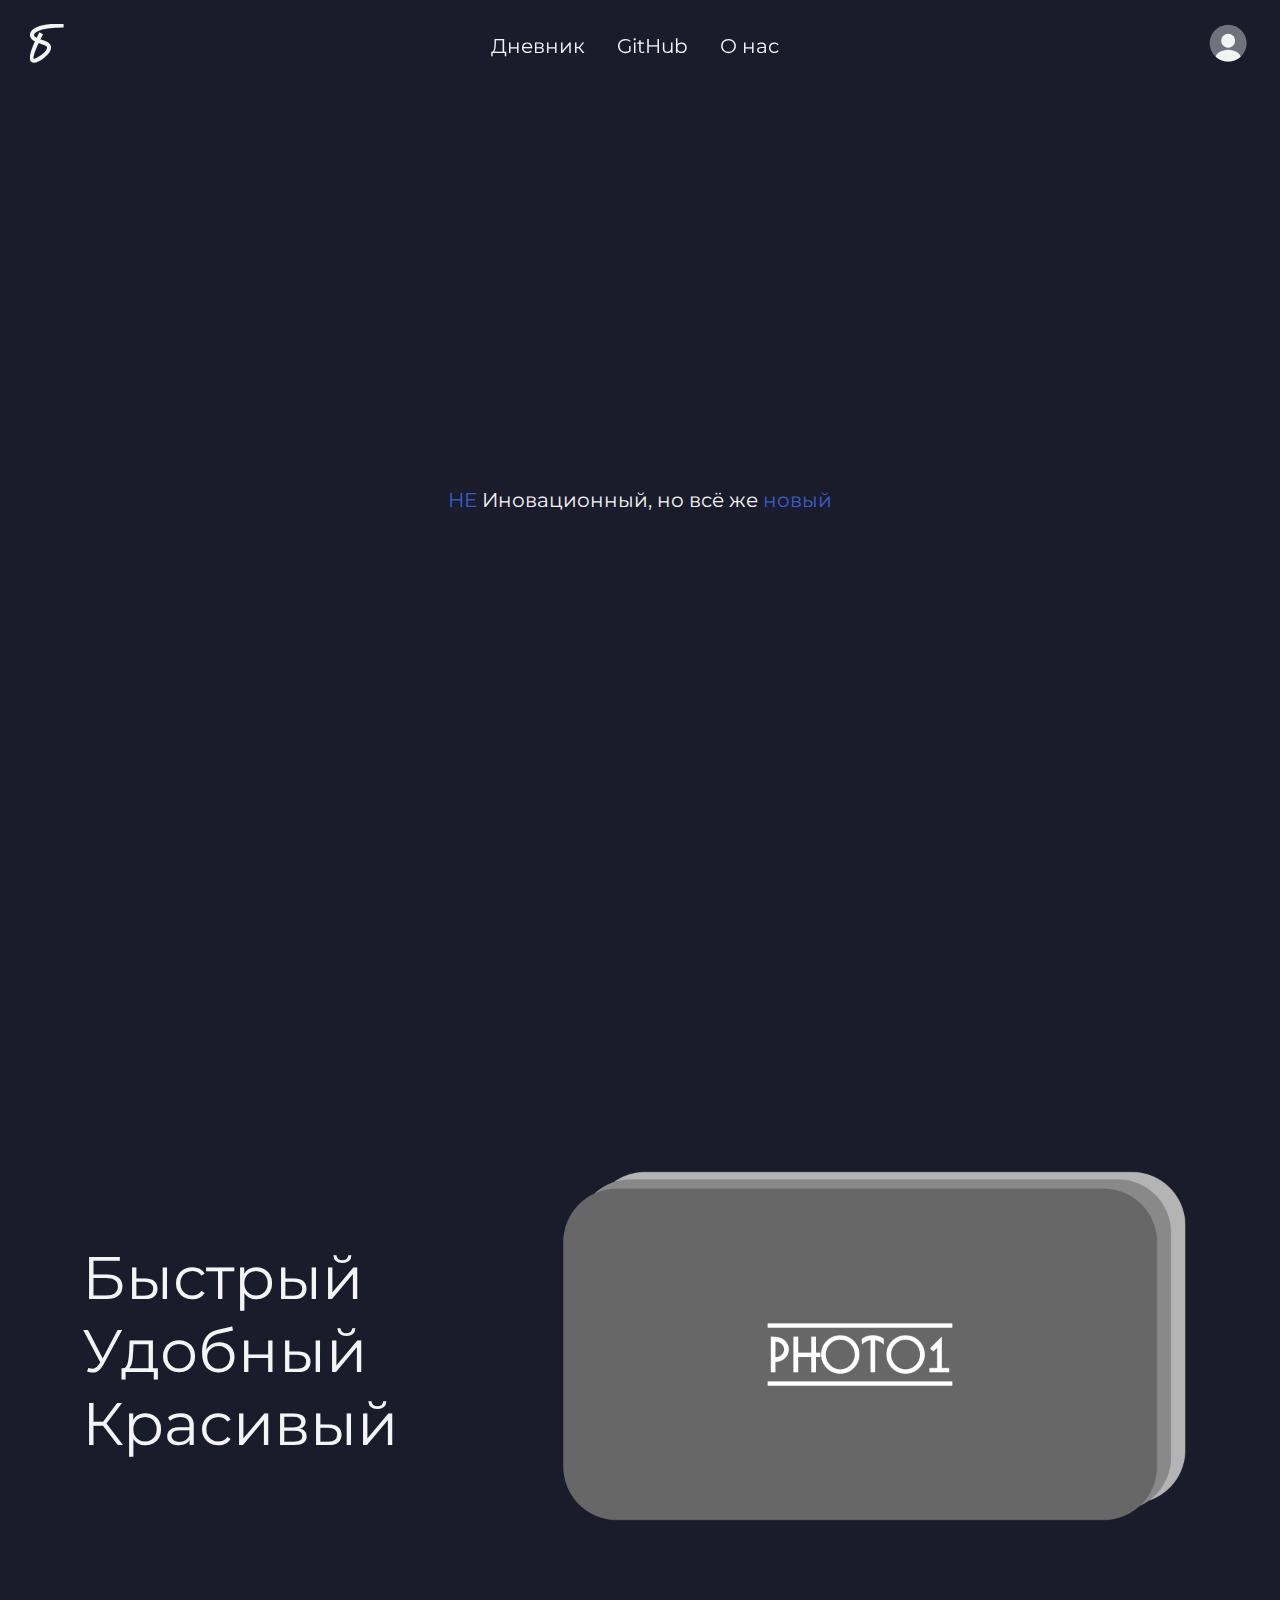
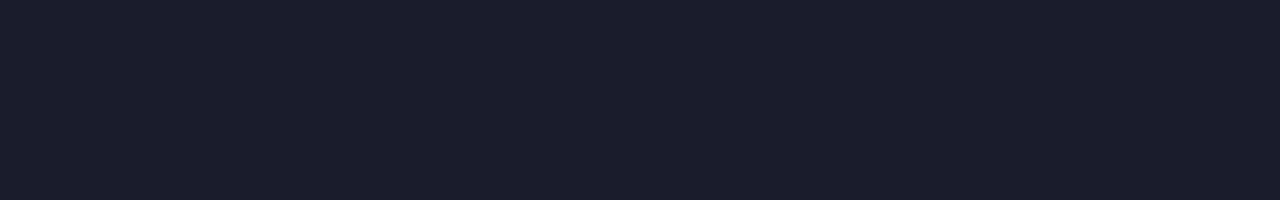
<file: index.html>
<!DOCTYPE html>
<html lang="ru">

<head>
    <meta charset="UTF-8">
    <meta name="viewport" content="width=device-width, initial-scale=1.0">

 <link rel="stylesheet" href="/styles.css" \>
    <link rel="stylesheet" href="/static/css/blayz.lib.css" \>
    <link rel="stylesheet" href="/static/css/fonts.css" \>
    <link rel="stylesheet" href="/static/css/animate.lib.css" /><!-- <link rel="stylesheet" href="https://cdnjs.cloudflare.com/ajax/libs/animate.css/4.1.1/animate.min.css" /> -->
    <link rel="preconnect" href="https://fonts.googleapis.com">
    <link rel="preconnect" href="https://fonts.gstatic.com" crossorigin>
    <link href="https://fonts.googleapis.com/css2?family=Montserrat:ital,wght@0,100..900;1,100..900&family=Pacifico&display=swap" rel="stylesheet">
    <script defer src="/static/js/blayz.lib.js"></script>
    <script src="/static/js/WOW.js"></script><!-- <script src="https://raw.githubusercontent.com/graingert/WOW/refs/heads/master/src/WOW.js"></script> -->
    <script src="/static/js/anime.umd.min.js"></script><script>const { animate } = anime;</script><!-- <script src="https://cdn.jsdelivr.net/npm/animejs/dist/bundles/anime.umd.min.js"></script> -->

    <title>osd proj ahh</title>
</head>

<body class="animate__animated animate__fadeIn" style="--animate-duration: 2s;">

    <header>
        <div id="logo">
            <a href="" title="Блайз">
                <svg xmlns="http://www.w3.org/2000/svg" viewBox="0 0 1342  1550.69">
                    <path  d="m1326.93,60C216.99,58.7,35.27,325.17,89.73,488.17c80.4,240.59,611.13,187.57,658.72,405.11,52.54,240.2-521.3,639.59-655.42,536.85-69.39-53.15-61.84-271.93,349.12-1063.83"/>
                </svg>
            </a>
        </div>
        <div id="links">
            <a href="https://osd.blayz.ru">Дневник</a>
            <a href="https://github.com/cfuser0x11/open-school-diary">GitHub</a>
            <a href="/about.php">О нас</a>
        </div>
        <div id="profile">
            <a href="" title="Профиль">
                <svg xmlns="http://www.w3.org/2000/svg" viewBox="0 0 24 24">
                    <path opacity="0.4" d="M12 22.01C17.5228 22.01 22 17.5329 22 12.01C22 6.48716 17.5228 2.01001 12 2.01001C6.47715 2.01001 2 6.48716 2 12.01C2 17.5329 6.47715 22.01 12 22.01Z" />
                    <path d="M12 6.93994C9.93 6.93994 8.25 8.61994 8.25 10.6899C8.25 12.7199 9.84 14.3699 11.95 14.4299C11.98 14.4299 12.02 14.4299 12.04 14.4299C12.06 14.4299 12.09 14.4299 12.11 14.4299C12.12 14.4299 12.13 14.4299 12.13 14.4299C14.15 14.3599 15.74 12.7199 15.75 10.6899C15.75 8.61994 14.07 6.93994 12 6.93994Z"/>
                    <path d="M18.7807 19.36C17.0007 21 14.6207 22.01 12.0007 22.01C9.3807 22.01 7.0007 21 5.2207 19.36C5.4607 18.45 6.1107 17.62 7.0607 16.98C9.7907 15.16 14.2307 15.16 16.9407 16.98C17.9007 17.62 18.5407 18.45 18.7807 19.36Z" /> 
                </svg>
            </a>
        </div>
    </header>
    
    <main>
        <section id="hello">
            <div id="hello-diary">
                <svg xmlns="http://www.w3.org/2000/svg" version="1.1" viewBox="0 0 375.4 94.6">
                    <path class="sdanim" d="M89.9,17.8c6.7,6.6,10.1,16.2,10.1,28.8s-1.4,16.4-4.3,23.4c-2.9,7-6.9,12.6-12,16.6s-10.8,6.1-17.2,6.1-6.3-.3-8.9-1-5-1.6-7.3-2.8c-2.3-1.2-5.3-3-8.9-5.3-1.6,3.3-4,5.8-7.1,7.6-3.1,1.7-6.7,2.6-11,2.6s-8.4-1.1-10.6-3.2c-2.2-2.1-3.4-5.1-3.4-8.8s1.4-7.2,4.1-9.8c2.7-2.5,6.4-3.8,11.1-3.8s5.4.4,8.3,1.3c.9-8,2-14.6,3.4-19.8,1.4-5.1,3.4-10.3,6-15.6.9-1.9,2-3.3,3.2-4.1,1.2-.9,2.8-1.3,4.6-1.3s3.1.4,4.1,1.1,1.5,1.7,1.5,2.8-.2,1.7-.7,2.5c-1.5,2.7-3,6.4-4.4,11-1.4,4.6-2.5,9-3.3,13.3l-.6,3.3c-.8,4.6-1.5,8.5-2.2,11.5,3.5,1.9,6.9,3.4,10.3,4.5s6.5,1.6,9.3,1.6c4.3,0,8.1-1.4,11.3-4.2,3.2-2.8,5.7-6.8,7.5-11.9s2.7-11,2.7-17.8-2.1-16.1-6.2-20.6-10.4-6.8-18.7-6.8-10.5.8-15.7,2.4c-5.3,1.6-10.1,3.8-14.5,6.6-1,.6-1.9.9-2.6.9s-2-.4-2.7-1.3-1-2.1-1-3.6.3-2.8.8-3.8,1.4-1.9,2.7-2.8c4.2-2.9,9.3-5.2,15.3-6.9,6-1.7,12.1-2.6,18.1-2.6,12.6,0,22.3,3.3,29,9.9h0ZM28.6,83.1c1.2-.9,2.1-2.5,2.8-4.8-2.6-1-4.9-1.5-6.9-1.5s-2.9.4-3.8,1.3c-.9.8-1.3,1.8-1.3,2.9,0,2.3,1.5,3.4,4.4,3.4s3.5-.5,4.8-1.4Z"/>
                    <path class="sdanim" d="M150.4,71.4c.5.8.7,1.9.7,3.2,0,2.6-.6,4.6-1.9,6.1-3,3.5-6.1,6.3-9.3,8.5s-6.8,3.3-10.8,3.3-5.8-1-7.2-3.1c-1.4-2.1-2.1-5.2-2.1-9.4s.2-3.9.5-6.4c-5.8,0-9.7,0-12-.2-.1,1.8-.2,3.1-.2,3.8v2.1c0,4.1-.2,6.9-.3,8.5-.1,1.6-.5,2.8-1.2,3.6-.7.8-1.7,1.1-3.2,1.1-2.5,0-4.2-1.3-5.2-3.9-1-2.6-1.5-6.8-1.5-12.6,0-8.5,1.2-16.6,3.6-24.2.6-1.9,1.5-3.3,2.8-4.2,1.3-.9,3.2-1.3,5.7-1.3s2.2.2,2.7.5.8,1,.8,1.9-.5,3.4-1.5,7.1c-.5,2.2-1,4.8-1.5,7.8h12.6c.7-3.1,1.6-7,2.8-11.8.5-2,1.3-3.4,2.4-4.2,1.1-.8,2.7-1.3,4.8-1.3s2.6.2,3.1.5.9,1,.9,2c0,1.6-.8,6.1-2.4,13.4-1.8,8.4-2.7,13.5-2.7,15.5s.3,2.2.8,2.9c.5.7,1.2,1,2.1,1,1.3,0,2.9-.8,4.7-2.4,1.8-1.6,4.2-4.2,7.2-7.8.8-.9,1.7-1.4,2.6-1.4s1.5.4,2,1.2h0Z"/>
                    <path class="sdanim" d="M188.9,71.4c.5.8.7,1.9.7,3.2,0,2.6-.6,4.6-1.9,6.1-2.4,2.9-5.8,5.7-10.2,8.1-4.4,2.5-9.1,3.7-14.2,3.7s-12.2-1.9-16-5.6c-3.8-3.7-5.7-8.8-5.7-15.3s.9-8.7,2.8-12.6c1.9-3.9,4.5-7,7.9-9.3,3.4-2.3,7.2-3.4,11.4-3.4s6.8,1.1,9.1,3.4,3.4,5.3,3.4,9.2-1.6,8.4-4.9,11.6-8.7,5.8-16.4,7.7c1.6,3,4.7,4.5,9.3,4.5s6.3-1,10.1-3.1c3.8-2.1,7-4.8,9.8-8.1.8-.9,1.7-1.4,2.6-1.4s1.5.4,2,1.2h0ZM156.1,60.3c-1.7,2.8-2.5,6.2-2.5,10.2v.2c3.9-.9,6.9-2.3,9.1-4.1,2.2-1.8,3.3-4,3.3-6.4s-.3-2.2-1-3-1.6-1.1-2.8-1.1c-2.4,0-4.5,1.4-6.1,4.2h0Z"/>
                    <path class="sdanim" d="M235.8,63.3c.5.8.7,1.9.7,3.2s-.2,2.9-.7,3.8-1.2,1.5-2.2,1.8c-3.9,1.4-8.2,2.2-12.9,2.3-1.3,5.4-3.8,9.8-7.4,13.1-3.6,3.3-7.6,5-12,5-6.6,0-11.4-2.5-14.4-7.6-3-5-4.5-12.3-4.5-21.9s1-17.6,3.1-27.5c2.1-9.9,5.1-18.3,9.2-25.3C198.7,3.5,203.5,0,209.1,0s5.4,1.3,7.2,3.9,2.8,5.9,2.8,10.1-1,10.7-3,16c-2,5.3-5.4,10.8-10.1,16.7,4.4.3,7.9,2.1,10.7,5.4s4.4,7.4,4.9,12.2c3.1-.2,6.7-.8,11-2,.4-.1.9-.2,1.4-.2.9,0,1.5.4,2,1.3h0ZM207.1,79.7c1.6-1.7,2.6-4.2,3.1-7.3-2-1.4-3.6-3.2-4.7-5.4s-1.6-4.6-1.6-7.1.1-2.2.4-3.7h-.3c-2.7,0-4.9,1.3-6.7,4-1.8,2.7-2.7,6.2-2.7,10.6s.7,6.6,2.1,8.5c1.4,2,3.1,2.9,4.9,2.9s3.8-.8,5.4-2.6ZM202.6,15.5c-1.5,3.9-3,9.2-4.3,15.8-1.3,6.7-2.3,14-2.9,21.9,4.3-7.9,7.8-14.9,10.3-20.9,2.6-6,3.9-11.4,3.9-16.1s-.2-3.7-.7-4.8-1.2-1.7-2-1.7c-1.3,0-2.7,1.9-4.3,5.8Z"/>
                    <path class="sdanim" d="M281.8,71.4c.5.8.7,1.9.7,3.2,0,2.6-.6,4.6-1.9,6.1-3,3.5-6.1,6.3-9.3,8.5s-6.8,3.3-10.8,3.3-5.8-1-7.2-3.1c-1.4-2.1-2.1-5.2-2.1-9.4s.2-3.9.5-6.4c-5.8,0-9.7,0-12-.2-.1,1.8-.2,3.1-.2,3.8v2.1c0,4.1-.2,6.9-.3,8.5-.1,1.6-.5,2.8-1.2,3.6-.6.8-1.7,1.1-3.2,1.1-2.5,0-4.2-1.3-5.2-3.9-1-2.6-1.5-6.8-1.5-12.6,0-8.5,1.2-16.6,3.6-24.2.6-1.9,1.5-3.3,2.8-4.2,1.3-.9,3.2-1.3,5.7-1.3s2.2.2,2.7.5.8,1,.8,1.9-.5,3.4-1.5,7.1c-.5,2.2-1,4.8-1.5,7.8h12.6c.6-3.1,1.6-7,2.8-11.8.5-2,1.3-3.4,2.4-4.2s2.7-1.3,4.9-1.3,2.5.2,3.1.5c.6.4.9,1,.9,2,0,1.6-.8,6.1-2.5,13.4-1.8,8.4-2.7,13.5-2.7,15.5s.3,2.2.8,2.9c.5.7,1.2,1,2.1,1,1.3,0,2.9-.8,4.7-2.4,1.8-1.6,4.2-4.2,7.2-7.8.8-.9,1.7-1.4,2.6-1.4s1.5.4,2,1.2h0Z"/>
                    <path class="sdanim" d="M277.4,88.6c-1.9-2.7-2.8-6.1-2.8-10.1s.3-9.4,1-13.5c.6-4.1,1.7-8.4,3.2-13,.6-2,1.6-3.4,2.8-4.2s3-1.3,5.6-1.3,2.4.2,3,.7c.5.5.8,1.1.8,2.1s-.4,2.3-1.1,5.3c-.6,2.4-1.2,4.6-1.6,6.6-1.3,6.9-2,11.4-2,13.7s.2,2.3.5,2.9c.3.6.9.8,1.6.8s2.2-1,3.7-2.9c1.5-2,3-4.9,4.7-8.9,1.7-4,3.3-8.9,4.9-14.7.5-2,1.3-3.4,2.4-4.2s2.7-1.3,4.9-1.3,2.5.2,3.1.5c.6.4.9,1,.9,2,0,1.6-.8,6.1-2.5,13.4-1.8,8.4-2.7,13.5-2.7,15.5s.3,2.2.8,2.9c.5.7,1.2,1,2.1,1,1.3,0,2.9-.8,4.7-2.4,1.8-1.6,4.2-4.2,7.2-7.8.8-.9,1.7-1.4,2.6-1.4s1.5.4,2,1.2c.5.8.7,1.9.7,3.2,0,2.6-.6,4.6-1.9,6.1-2.8,3.5-5.8,6.3-9.1,8.5-3.2,2.2-6.9,3.3-11,3.3s-5.4-1.2-6.9-3.6-2.2-5.8-2.2-10.2c-1.1,4.4-2.8,7.9-5,10.2-2.2,2.4-4.6,3.6-7.2,3.6s-5.3-1.4-7.2-4.1h0Z"/>
                    <path class="sdanim" d="M321.6,88.7c-1-2.6-1.5-6.8-1.5-12.6,0-8.5,1.2-16.6,3.6-24.2.6-1.9,1.5-3.3,2.9-4.2,1.3-.9,3.2-1.3,5.6-1.3s2.2.2,2.7.5.8,1,.8,1.9-.5,3.4-1.5,7.1c-.1.5-.4,1.5-.8,3.1-.4,1.6-.8,3.5-1.2,5.7s-.6,4.6-.7,7.2c2.4-9.2,5.3-15.7,8.9-19.6,3.6-3.9,7.9-5.9,13-5.9s6.1,1.1,8,3.2c1.9,2.1,2.9,4.8,2.9,8.2s-.6,5.1-1.8,7c-1.2,1.9-2.8,2.8-4.8,2.8s-2.2-.3-3-.9-1.1-1.4-1.1-2.4,0-1,.2-1.6c.1-.6.2-1,.3-1.3.3-1,.5-1.9.5-2.7,0-1.8-.9-2.7-2.5-2.7s-2.6.7-3.8,2c-1.2,1.3-2.2,3.1-3,5.4-.8,2.2-1.1,4.7-1.1,7.3s.8,6.4,2.5,8.5c1.6,2.1,4,3.2,7.1,3.2s4.6-.8,6.5-2.4c1.9-1.6,4.5-4.4,7.8-8.4.8-.9,1.7-1.4,2.6-1.4s1.5.4,2,1.2.7,1.9.7,3.2c0,2.6-.6,4.6-1.9,6.1-2.9,3.5-5.9,6.4-8.8,8.6s-6.3,3.3-10,3.3-5.9-.7-8.4-2c-2.5-1.3-4.6-3-6.1-4.8s-2.6-3.7-3-5.5c-.1.5-.6,2.3-1.5,5.5-.7,2.6-1.5,4.4-2.5,5.4s-2.4,1.5-4.4,1.5-4.2-1.3-5.2-3.9h0Z"/>   
                </svg>
            </div>
            <div font="20" id="hello-text">
                <span font="bit-wblue bold animated">НЕ</span> Иновационный, но всё же 
                <span font="bit-wblue bold animated">новый</span>
            </div>
        </section>

        <section id="mini-about">
            <div id="mini-text" font="60">Быстрый<br>Удобный<br>Красивый</div>
            <div id="mini-photos"><img size="big" src="static/images/preview1.png" \></div>
        </section>

    </main>

    <footer>
    </footer>
</body>
</html>
</file>
<file: styles.css>
/* diary animation */
    @keyframes draw-sdanim {to {stroke-dashoffset: 0;}}
    @keyframes fillunstroke-sdanim {
        0%{fill:none;stroke:var(--color-text);stroke-width:2;}
        20%{fill:rgba(var(--color-wanimated-rgb),0.1);stroke:rgba(var(--color-wanimated-rgb),0.9);stroke-width:2}
        40%{fill:rgba(var(--color-wanimated-rgb),0.4);stroke:rgba(var(--color-wanimated-rgb),0.6)}
        60%{fill:rgba(var(--color-wanimated-rgb),0.8);stroke:rgba(var(--color-wanimated-rgb),0.8)}
        80%{fill:rgba(var(--color-wanimated-rgb),0.9);stroke:rgba(var(--color-wanimated-rgb),0.1);stroke-width:1}
        100%{fill:var(--color-text);stroke: transparent;stroke-width:0}
    }

main {display: none;}main.mathed {display: block;}

main{
    section {
        scroll-snap-align: start;
        height: 100vh;
        display: flex;
        align-items: center;
        justify-content: center;
        flex-wrap: nowrap;
    }
    
#hello{flex-direction:column;

/* hello styles */
    #hello-text{margin:10px;}
    #hello-diary{width:360px;
        .sdanim{
            fill: none; 
            stroke: var(--color-text);
            stroke-width: 2;
            stroke-dasharray: 1000;
            stroke-dashoffset: 1000;
            animation: 
            draw-sdanim 2.6s ease-in-out forwards,zzz,
            fillunstroke-sdanim 0.7s ease-in 2.6s forwards;
        }
        .sdanim :nth-child(1){animation-delay:0s,1s,2.6s}
                :nth-child(2){animation-delay:0.4s,1s,2.6s}
                :nth-child(3){animation-delay:0.6s,1s,2.6s}
                :nth-child(4){animation-delay:0.9s,1s,2.6s}
                :nth-child(5){animation-delay:1.1s,1s,2.6s}
                :nth-child(6){animation-delay:1.2s,1s,2.6s}
                :nth-child(7){animation-delay:1.4s,1s,2.6s}
                    /* {start anim,anim time,world time} */
    }

}  

#mini-about{
    #mini-text,#mini-photos{margin:var(--mini)}
}

}
</file>
<file: static/css/blayz.lib.css>
/*  / ----------------------------------------------- \
   | ---------------- Blayz lib File ---------------- | 
   \ ----------------------------------------------- /   */

html{/* variables */
/* colors */
    /* defaults */
        --color-red:#ff0000;
        --color-green:#00FF00;
        --color-blue:#0000FF;
        --color-orange:#ffa500;
        --color-yellow:#ffff00;
        --color-pink:#ff00ff;
        --color-purple:#800080;
        --color-gray:#808080;
        --color-bgray:#111;
        --color-black:#000;
        --color-white:#fff;
        /* for tasks */
            --color-text:var(--color-bit-white);
            --color-background:var(--color-bit-gray);
            --color-wanimated-rgb:244,244,244;
            
    /* pastel | by: https://lospec.com/palette-list/sulu */
        --color-pastel-red:#ee70b5;
        --color-pastel-orange:#eeb570;
        --color-pastel-yellow:#ecffbc;
        --color-pastel-green:#b5ee70;
        --color-pastel-blue:#70b5ee;
        --color-pastel-cyan:#70eeb5;
        --color-pastel-pink:#ffbcec;
        --color-pastel-purple:#b570ee;
        --color-pastel-gray:#474751;
        --color-pastel-white:#babad3;

        --color-pastel-worange:#ffecbc;
        --color-pastel-wblue:#bcecff;
        --color-pastel-wcyan:#bcffec;
        --color-pastel-wpurple:#ecbcff;
        --color-pastel-wgray:#8e8ea3;
        --color-pastel-wwhite:#e3e3f2;

    /* bit | by: https://lospec.com/palette-list/sweetie-16 */
        --color-bit-red:#b13e53;
        --color-bit-orange:#ef7d57;
        --color-bit-yellow:#ffcd75;
        --color-bit-green:#38b764;
        --color-bit-blue:#29366f;
        --color-bit-sblue:#41a6f6;
        --color-bit-cyan:#257179;
        --color-bit-purple:#5d275d;
        --color-bit-gray:#1a1c2c;
        --color-bit-white:#f4f4f4;

        --color-bit-wgreen:#a7f070;
        --color-bit-wblue:#3b5dc9;
        --color-bit-wsblue:#73eff7;
        --color-bit-wgray:#333c57;
        --color-bit-wwgray:#566c86;
        --color-bit-wwwgray:#94b0c2;
/* pixels */
    --micro: 40px;
    --mini: 80px;
    --small: 160px;
    --def: 320px;
    --big: 640px;
    --fpg: 1280px;
}

*{/* data-entry */
    /* fonts */
        &[font*="10"]{font-size: 10px}
        &[font*="20"]{font-size: 20px}
        &[font*="40"]{font-size: 40px}
        &[font*="60"]{font-size: 60px}
        &[font*="bold"]{font-weight: 800}
        &[font*="medbold"]{font-weight: 600}
        &[font*="default"]{font-weight: 400}
        &[font*="animated"] {font-weight: 400;
            &[font*="medbold"] {animation: animedbold 1s forwards;}
            &[font*="bold"] {animation: anibold 1s forwards;}
        }

    /* colors */
        /* defaults */
            &[font*="text"]{color:var(--color-text)}
            &[font*="bg"]{color:var(--color-background)}
        /* dflt html colors */
            &[font*="red"]{color:var(--color-red)}
            &[font*="green"]{color:var(--color-green)}
            &[font*="blue"]{color:var(--color-blue)}
            &[font*="orange"]{color:var(--color-orange)}
            &[font*="yellow"]{color:var(--color-yellow)}
            &[font*="pink"]{color:var(--color-pink)}
            &[font*="purple"]{color:var(--color-purple)}
            &[font*="gray"]{color:var(--color-gray)}
            &[font*="bgray"]{color:var(--color-bgray)}
            &[font*="black"]{color:var(--color-black)}
            &[font*="white"]{color:var(--color-white)}

        /* pastel colors */
            &[font*="pastel-red"]{color:var(--color-pastel-red)}
            &[font*="paste-green"]{color:var(--color-pastel-green)}
            &[font*="pastel-blue"]{color:var(--color-pastel-blue)}
            &[font*="pastel-orange"]{color:var(--color-pastel-orange)}
            &[font*="pastel-yellow"]{color:var(--color-pastel-yellow)}
            &[font*="pastel-cyan"]{color:var(--color-pastel-cyan)}
            &[font*="pastel-pink"]{color:var(--color-pastel-pink)}
            &[font*="pastel-purple"]{color:var(--color-pastel-purple)}
            &[font*="pastel-gray"]{color:var(--color-pastel-gray)}
            &[font*="pastel-white"]{color:var(--color-pastel-white)}

            &[font*="pastel-worange"]{color:var(--color-pastel-worange)}
            &[font*="pastel-wblue"]{color:var(--color-pastel-wblue)}
            &[font*="pastel-wcyan"]{color:var(--color-pastel-wcyan)}
            &[font*="pastel-wpurple"]{color:var(--color-pastel-wpurple)}
            &[font*="pastel-wgray"]{color:var(--color-pastel-wgray)}
            &[font*="pastel-wwhite"]{color:var(--color-pastel-wwhite)}

        /* bit colors */
            &[font*="bit-red"]{color:var(--color-bit-red)}
            &[font*="bit-green"]{color:var(--color-bit-green)}
            &[font*="bit-blue"]{color:var(--color-bit-blue)}
            &[font*="bit-orange"]{color:var(--color-bit-orange)}
            &[font*="bit-yellow"]{color:var(--color-bit-yellow)}
            &[font*="bit-purple"]{color:var(--color-bit-purple)}
            &[font*="bit-gray"]{color:var(--color-bit-gray)}

            &[font*="bit-wgreen"]{color:var(--color-bit-wgreen)}
            &[font*="bit-wblue"]{color:var(--color-bit-wblue)}
            &[font*="bit-wgray"]{color:var(--color-bit-wgray)}
            &[font*="bit-wwgray"]{color:var(--color-bit-wwgray)}
            &[font*="bit-wwwgray"]{color:var(--color-bit-wwwgray)}
            &[font*="bit-white"]{color:var(--color-bit-white)}
    
    /* size */
        &[size="micro"]{height:auto;width:var(--micro);}
        &[size="mini"]{height:auto;width:var(--mini);}
        &[size="small"]{height:auto;width:var(--small);}
        &[size="def"]{height:auto;width:var(--def);}
        &[size="big"]{height:auto;width:var(--big);}
        &[size="fpg"]{height:auto;width:var(--fpg);}
        
}

html{/* styles */
    body{height: 100%;scroll-behavior: smooth;overflow: hidden;

    /* default colors */
        background-color:var(--color-background);
        color: var(--color-text);

    /* default fonts */
        font-family: "Montserrat", sans-serif;
        header{font-size:20px;font-optical-sizing:auto;font-weight:400;font-style:normal;};
        main{font-size:40px;}
    }

    header {
        position:fixed;left:0;width:100%;z-index:1000;display: flex;
        justify-content: space-between;align-items: center;
        padding: 10px 30px; box-sizing: border-box;
        #logo{--width:34px;display:block;svg{width: 100%;height:auto;max-width:var(--width);stroke:var(--color-bit-white);stroke-miterlimit: 10;stroke-width: 160px;fill: none;}}
        #profile{--width:44.3px;display:block;svg{fill:var(--color-bit-white);width: 100%;height:auto;max-width:var(--width);}}
        #logo,#profile {a svg{transition: transform 0.3s ease;}}
        #logo,#profile {a svg:hover{transform: scale(1.10);}}
        #links{display: flex;justify-content: center;align-items: center;}
        #links a{margin:1rem;text-decoration: none;color: inherit;transition: font-weight 0.3s ease;}
        #links a:hover{font-weight: 600;}
    }
}

/* animations */
@keyframes animedbold {to { font-weight: 600;}}
@keyframes anibold {to { font-weight: 800; }}
</file>
<file: static/css/fonts.css>
/* fonts */
@font-face {
    font-family: 'Space';
    src: url('/static/fonts/project-space.woff') format('woff');
    font-weight: normal;
    font-style: normal;
}
.space{
    font-family: "Space", sans-serif;
    &[size="bigger"]{font-size: 40px};
    &[size="lower"]{font-size: 30px};
}
</file>
